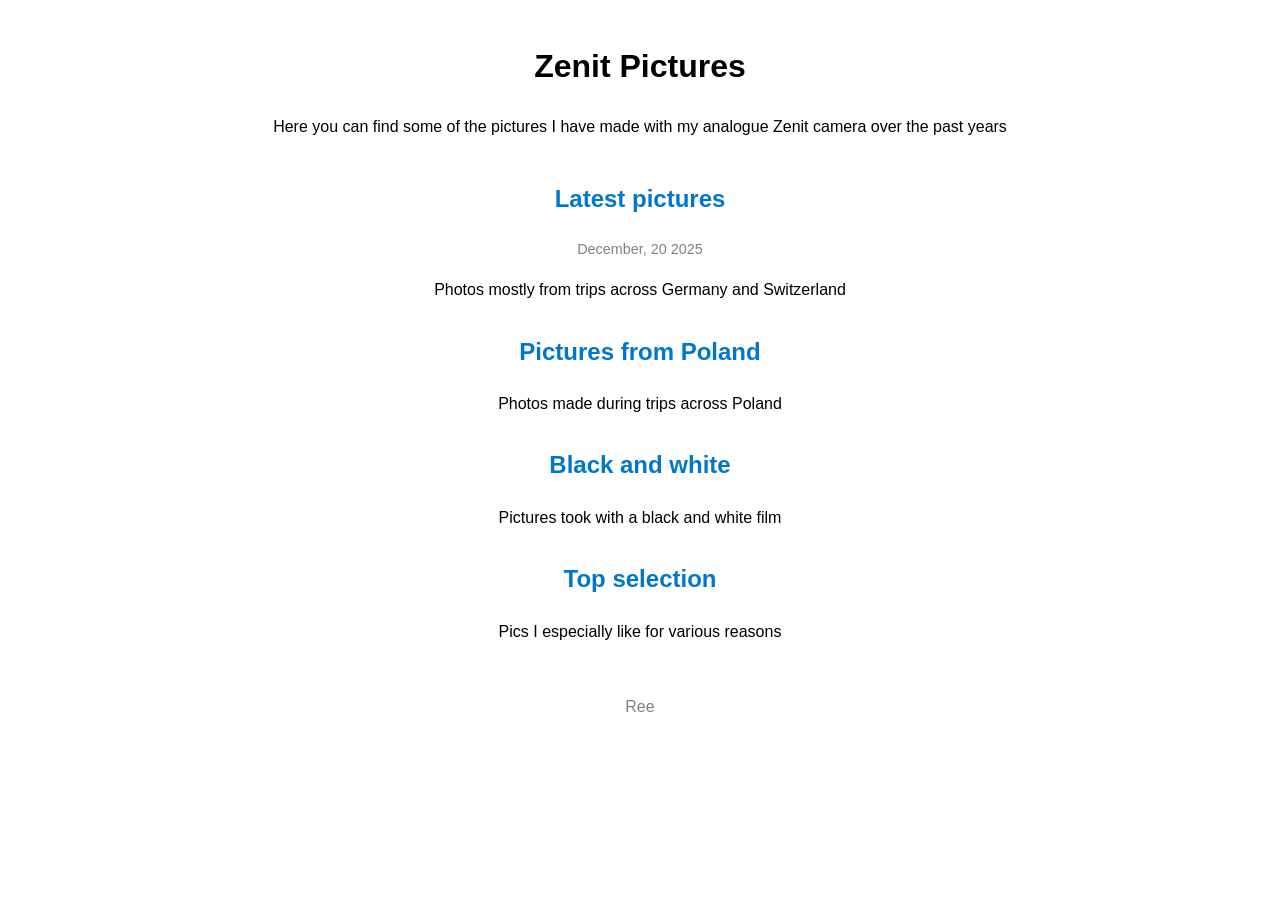
<file: index.html>
<!DOCTYPE html>
<html lang="en">
<head>
  <meta charset="UTF-8">
  <title>Zenit Pictures</title>
  <link rel="stylesheet" href="styles.css">
</head>
<body>

  <header>
    <h1>Zenit Pictures</h1>
    <p> Here you can find some of the pictures I have made with my analogue Zenit camera over the past years</p>
  </header>

  <main>
    <article>
      <h2><a href="post1.html">Latest pictures</a></h2>
      <p class="date"> December, 20 2025</p>
      <p> Photos mostly from trips across Germany and Switzerland</p>
    </article>

    <article>
      <h2><a href="post2.html"> Pictures from Poland</a></h2>

      <p> Photos made during trips across Poland</p>
    </article> 
    
    <article>
      <h2><a href="post3.html"> Black and white</a></h2>

      <p> Pictures took with a black and white film </p>
    </article> 

    <article>
      <h2><a href="post4.html"> Top selection</a></h2>

      <p> Pics I especially like for various reasons </p>
    </article>     


  <footer>
    <p>Ree</p>
  </footer>

</body>
</html>
</file>
<file: styles.css>
body {
  font-family: Arial, sans-serif;
  max-width: 1260px;
  margin: auto;
  padding: 20px;
  line-height: 1.6;
}

header {
  text-align: center;
  margin-bottom: 40px;
}

article {
    text-align: center;
    margin-bottom: 30px;
}

a {
  text-decoration: none;
  color: #0077cc;
}

a:hover {
  text-decoration: underline;
}

.date {
  color: gray;
  font-size: 0.9em;
}

footer {
  text-align: center;
  margin-top: 50px;
  color: gray;
}

.gallery {
  display: grid;
  grid-template-columns: repeat(auto-fill, minmax(380px, 1fr));
  gap: 20px;
}

/* image container */
.image-box {
  display: flex;
  align-items: center;
  justify-content: center;
  overflow: hidden;
  aspect-ratio: 4 / 3;   /* keeps grid neat */
  background: #f4f4f4;
}

/* images */
.image-box img {
  max-width: 100%;
  max-height: 100%;
  object-fit: contain;
}

/* rotation classes */
.rotate-90  { transform: rotate(90deg); }
.rotate-180 { transform: rotate(180deg); }
.rotate-270 { transform: rotate(270deg); }
</file>
